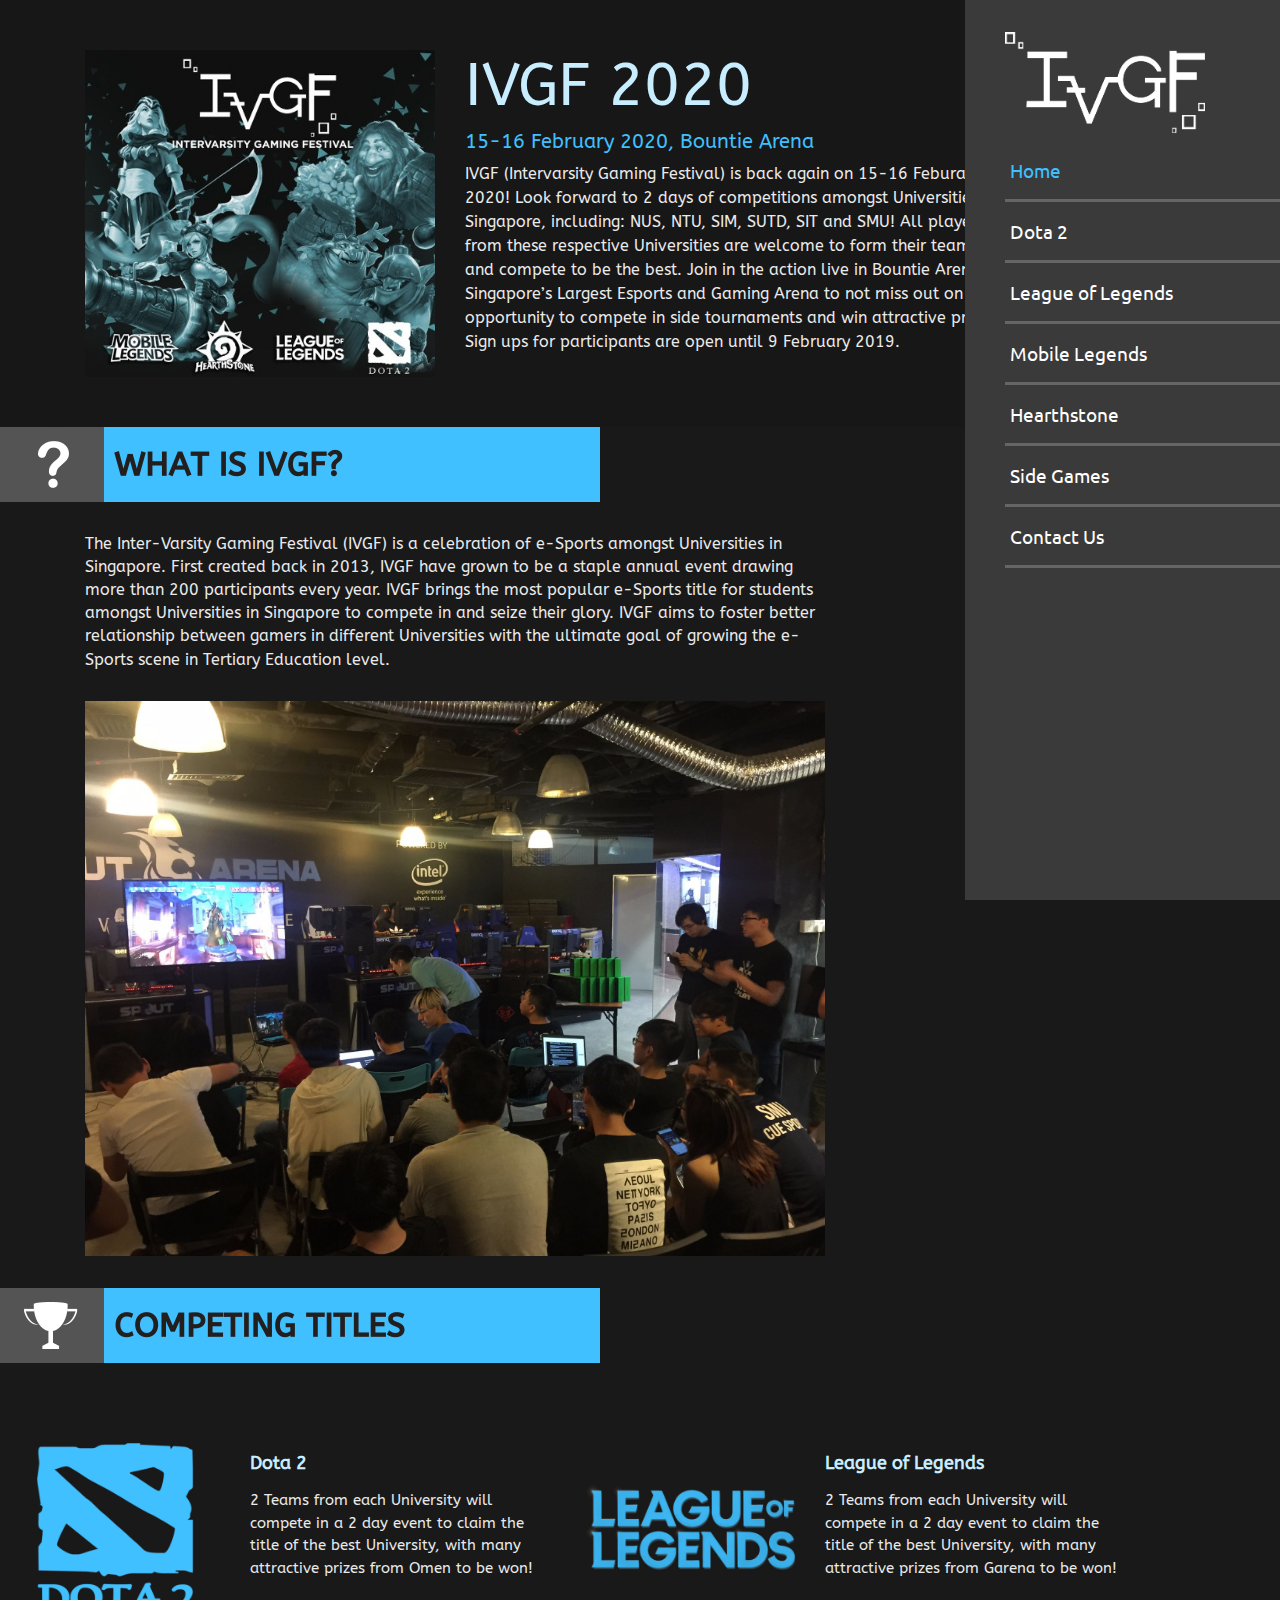
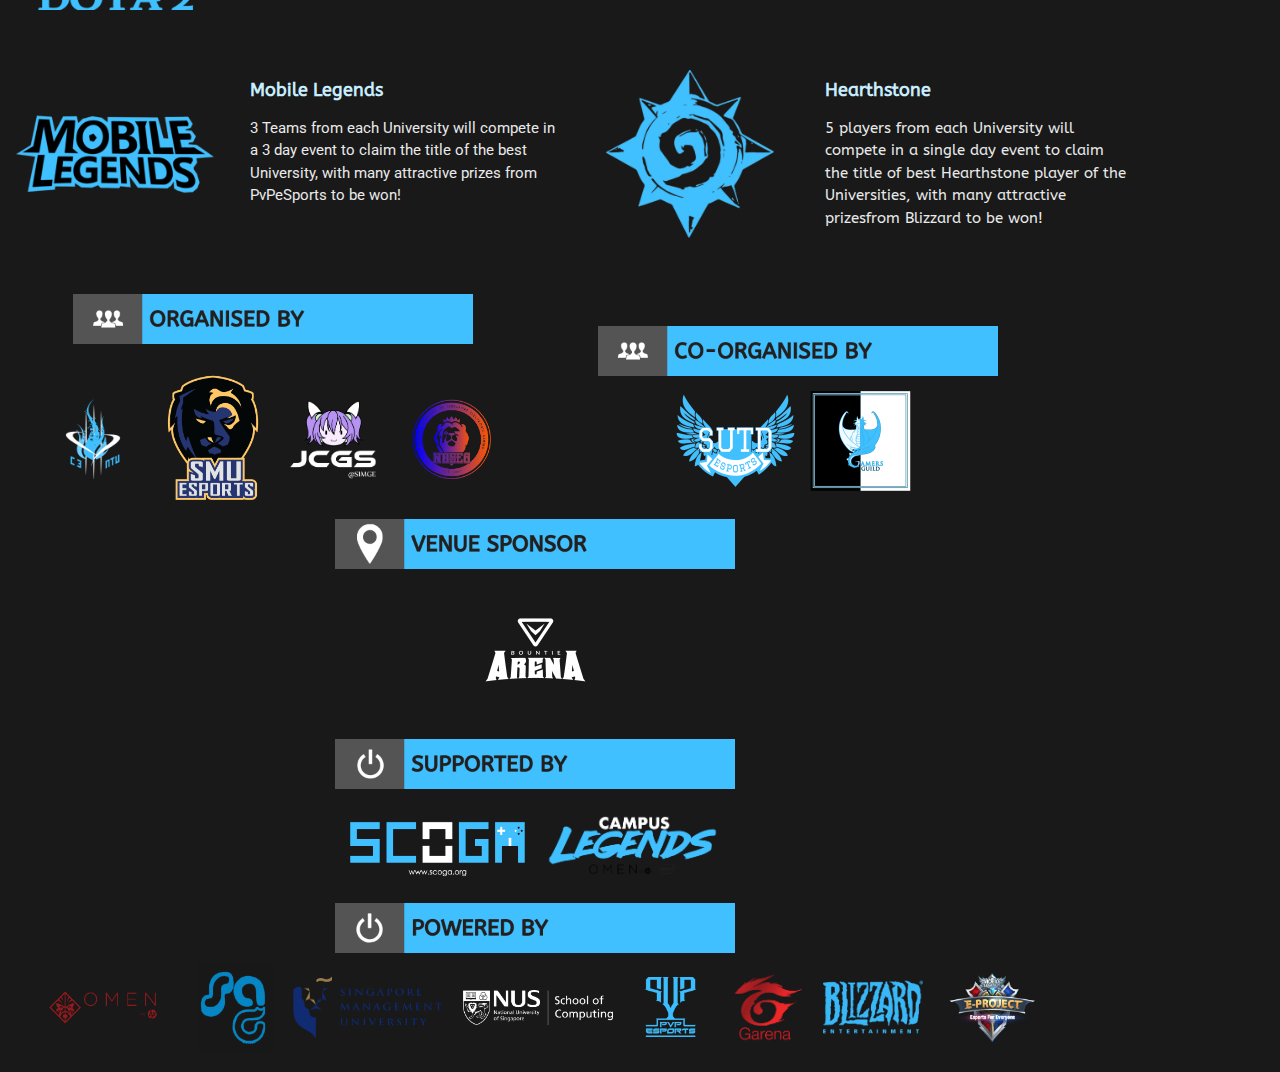
<file: index.html>
<!DOCTYPE html>
<html>

<head>
    <meta charset="utf-8">
    <meta name="viewport" content="width=device-width, initial-scale=1.0, shrink-to-fit=no">
    <title>IVGF 2020 - Home</title>
    <link rel="stylesheet" href="assets/bootstrap/css/bootstrap.min.css">
    <link rel="stylesheet" href="https://fonts.googleapis.com/css?family=ABeeZee">
    <link rel="stylesheet" href="https://fonts.googleapis.com/css?family=Lora">
    <link rel="stylesheet" href="https://fonts.googleapis.com/css?family=Open+Sans">
    <link rel="stylesheet" href="https://fonts.googleapis.com/css?family=Roboto:300,400,700">
    <link rel="stylesheet" href="https://fonts.googleapis.com/css?family=Roboto+Slab:300,400">
    <link rel="stylesheet" href="https://fonts.googleapis.com/css?family=Ubuntu">
    <link rel="stylesheet" href="assets/fonts/font-awesome.min.css">
    <link rel="stylesheet" href="assets/css/Article-Clean.css">
    <link rel="stylesheet" href="assets/css/Article-List.css">
    <link rel="stylesheet" href="assets/css/Brands.css">
    <link rel="stylesheet" href="assets/css/custom.css">
    <link rel="stylesheet" href="assets/css/Features-Blue.css">
    <link rel="stylesheet" href="assets/css/Features-Boxed.css">
    <link rel="stylesheet" href="assets/css/Features-dota.css">
    <link rel="stylesheet" href="assets/css/Features-hs.css">
    <link rel="stylesheet" href="assets/css/Features-ml.css">
    <link rel="stylesheet" href="assets/css/Footer-Dark.css">
    <link rel="stylesheet" href="assets/css/Header-Blue.css">
    <link rel="stylesheet" href="assets/css/Header-Dark.css">
    <link rel="stylesheet" href="assets/css/Highlight-Phone.css">
    <link rel="stylesheet" href="assets/css/Navbar-Fixed-Side.css">
    <link rel="stylesheet" href="assets/css/Navigation-Clean.css">
    <link rel="stylesheet" href="assets/css/Pop-Out-Vertical-Nav-w-Footer--Social-Links--1-1.css">
    <link rel="stylesheet" href="assets/css/Pop-Out-Vertical-Nav-w-Footer--Social-Links--1.css">
    <link rel="stylesheet" href="assets/css/Projects-Horizontal.css">
    <link rel="stylesheet" href="assets/css/serie-card-responsive.css">
    <link rel="stylesheet" href="assets/css/sticky-dark-top-nav-with-dropdown.css">
    <link rel="stylesheet" href="assets/css/styles.css">
    <link rel="stylesheet" href="assets/css/Team-Grid.css">
    <link rel="stylesheet" href="assets/css/Top--Right--Left-Navigation-by-Jigar-Mistry.css">
</head>

<body style="background-color: #191919;"><!-- 
            !!!IMPORTANT!!! REMOVE .active FROM #sidebar RIGHT NOW!!!
<!---toggleNav() adds .active to "sidebar", changing left:-500px; to left:0px; 
<!----Meta - DO NOT DELETE 
<!-----AUTHOR: Kris J. Baillargeon, KJRBWebDesign.com, kris@kjrbwebdesign.com, krisb1220@gmail.com
<!-----DATE: 10/2/17
<!-----INCLUDED FILES: Vertical Nav widget, Vertical-Nav.CSS, Vertical-Nav.js 
 -->



<div id="sidebar" class="active">
    <a id="nav-toggle" title="Toggle Navigation" onclick="toggleNav()"> <i class="toggle-bar fa fa-bars"></i></a> <!--Toggle Button-->
    <ul>
        <img class="img-fluid figure-img" src="assets/img/IVGF%20logo%20vector%20BW.png" width="200px"/>
        <li><a class="nav-link here" href="#">Home</a></li>
        <li><a class="nav-link" href="dota2.html">Dota 2</a></li>
        <li><a class="nav-link" href="league.html">League of Legends</a></li>
        <li><a class="nav-link" href="mlbb.html">Mobile Legends</a></li>
        <li><a class="nav-link" href="hs.html">Hearthstone</a></li>
        <li><a class="nav-link" href="side.html">Side Games</a></li>
        <li><a class="nav-link" href="contactus.html">Contact Us</a></li>
    </ul>
</div>






    <div style="padding-top: 50px; padding-bottom: 50px;background-color: #181717;">
        <div class="container">
            <div class="row">
                <div class="col-md-4"><img class="img-fluid" src="assets/img/ivgfloading.jpg"></div>
                <div class="col-md-4 col-xl-6" style="width: 600px;">
                    <h1 style="font-family: ABeeZee, sans-serif;color: #c8edff;font-size: 60px;">IVGF 2020</h1>
                    <h2 style="font-family: ABeeZee, sans-serif;color: #40c0ff;font-size: 20px;">15-16 February 2020, Bountie Arena</h2>
                    <p style="font-family: ABeeZee, sans-serif;color: rgb(234,234,234);">IVGF (Intervarsity Gaming Festival) is back again on 15-16 Feburary, 2020! Look forward to 2 days of competitions amongst Universities in Singapore, including: NUS, NTU, SIM, SUTD, SIT and SMU! All players from these respective Universities
                        are welcome to form their teams and compete to be the best. Join in the action live in Bountie Arena, Singapore’s Largest Esports and Gaming Arena to not miss out on the opportunity to compete in side tournaments and win attractive
                        prizes. Sign ups for participants are open until 9 February 2019.&nbsp;<br></p>
                </div>
            </div>
        </div>
    </div>
    <div class="text-left article-clean" style="background-color: #191919;">
        <div class="container" style="margin: 0px;padding: 0px;"><img class="img-fluid" src="assets/img/whatis.png" width="600px"></div>
        <div class="container">
            <div class="row" style="margin: 0px;">
                <div class="col-lg-10 col-xl-8 offset-lg-1 offset-xl-2" style="margin: 0px;padding: 0px;">
                    <div class="intro"></div>
                    <div class="text">
                        <p style="font-family: ABeeZee, sans-serif;color: rgb(234,234,234);">The Inter-Varsity Gaming Festival (IVGF) is a celebration of e-Sports amongst Universities in Singapore. First created back in 2013, IVGF have grown to be a staple annual event drawing more than 200 participants every year. IVGF
                            brings the most popular e-Sports title for students amongst Universities in Singapore to compete in and seize their glory. IVGF aims to foster better relationship between gamers in different Universities with the ultimate goal
                            of growing the e-Sports scene in Tertiary Education level.<br></p>
                        <figure><img class="img-fluid figure-img" src="assets/img/IMG_3975.JPG"></figure>
                        <p></p>
                    </div>
                </div>
            </div>
        </div>
    </div>
    <div class="projects-horizontal" style="background-color: #191919;">
        <div class="container" style="margin: 0px;padding: 0px;"><img class="img-fluid" src="assets/img/competing%20(1).png" width="600px"></div>
        <div class="container" style="margin: 0px;padding: 10px;background-color: #191919;">
            <div class="intro"></div>
            <div class="row projects">
                <div class="col-sm-6 item">
                    <div class="row">
                        <div class="col-md-12 col-lg-5"><a href="dota2.html"><img class="img-fluid" src="assets/img/Game%20-%20DOTA%202.png" width="400px"></a></div>
                        <div class="col">
                            <h3 class="name" style="font-family: ABeeZee, sans-serif;color: #c8edff;">Dota 2</h3>
                            <p class="description" style="font-family: ABeeZee, sans-serif;color: rgb(234,234,234);">2 Teams from each University will compete in a 2 day event to claim the title of the best University, with many attractive prizes from Omen to be won!<br></p>
                        </div>
                    </div>
                </div>
                <div class="col-sm-6 item">
                    <div class="row">
                        <div class="col-md-12 col-lg-5"><a href="league.html"><img class="img-fluid" src="assets/img/Game%20-%20League%20of%20Legends.png"></a></div>
                        <div class="col">
                            <h3 class="name" style="font-family: ABeeZee, sans-serif;color: #c8edff;">League of Legends</h3>
                            <p class="description" style="color: rgb(234,234,234);font-family: ABeeZee, sans-serif;">2 Teams from each University will compete in a 2 day event to claim the title of the best University, with many attractive prizes from Garena to be won!<br></p>
                        </div>
                    </div>
                </div>
                <div class="col-sm-6 item">
                    <div class="row">
                        <div class="col-md-12 col-lg-5"><a href="mlbb.html"><img class="img-fluid" src="assets/img/Game%20-%20Mobile%20Legends.png"></a></div>
                        <div class="col">
                            <h3 class="name" style="color: #c8edff;font-family: ABeeZee, sans-serif;">Mobile Legends</h3>
                            <p class="description" style="color: rgb(234,234,234);">3 Teams from each University will compete in a 3 day event to claim the title of the best University, with many attractive prizes from PvPeSports to be won!<br></p>
                        </div>
                    </div>
                </div>
                <div class="col-sm-6 item">
                    <div class="row">
                        <div class="col-md-12 col-lg-5"><a href="hs.html"><img class="img-fluid" src="assets/img/Game%20-%20Hearthstone.png"></a></div>
                        <div class="col">
                            <h3 class="name" style="font-family: ABeeZee, sans-serif;color: #c8edff;">Hearthstone</h3>
                            <p class="description" style="color: rgb(234,234,234);font-family: ABeeZee, sans-serif;">5 players from each University will compete in a single day event to claim the title of best Hearthstone player of the Universities, with many attractive prizesfrom Blizzard to be won!<br></p>
                        </div>
                    </div>
                </div>
            </div>
        </div>
    </div>
    <div style="background-color: #191919;">
        <div class="container-fluid" style="padding: 10px;margin: 0px;">
            <div class="row no-gutters d-xl-flex justify-content-xl-center align-items-xl-center" style="margin-right: 0px;">
                <div class="col-xl-5" style="margin-top: -4px;">
                    <div class="row">
                        <div class="col d-xl-flex justify-content-xl-center align-items-xl-center" style="padding: 0px;margin-bottom: 15px;"><img class="img-fluid" src="assets/img/organised1%20(1).png" width="400px" style="width: 400px;"></div>
                    </div>
                    <div class="row">
                        <div class="col d-xl-flex justify-content-xl-center align-items-xl-center" style="padding: 0px;"><img src="assets/img/schLogo%20NTU%20-%20C3.png" width="100px" style="margin: 10px;width: 100px;"><img src="assets/img/schLogo%20SMU%20-%20ESports.png" width="100px" style="margin: 10px;width: 100px;"><img src="assets/img/schLogo%20SIM%20-%20JCGS.png" style="margin: 10px;width: 100px;" width="100px">
                            <img
                                src="assets/img/schLogo%20NUS%20-%20NUSEG.png" width="100px" style="margin: 10px;width: 100px;"></div>
                    </div>
                </div>
                <div class="col-xl-5">
                    <div class="row">
                        <div class="col d-xl-flex justify-content-xl-center align-items-xl-center" style="padding: 0px;margin-bottom: 15px;"><img class="img-fluid" src="assets/img/coorganised%20(1).png" style="width: 400px;"></div>
                    </div>
                    <div class="row">
                        <div class="col d-xl-flex justify-content-xl-center align-items-xl-center" style="padding: 0px;"><img src="assets/img/schLogo%20SUTD%20-%20ESports.png" style="width: 125px;"><img src="assets/img/schLogo%20SIT%20-%20Gamers%20Guild.png" style="width: 125px;"></div>
                    </div>
                </div>
                <div class="col"></div>
            </div>
            <div class="row no-gutters d-xl-flex justify-content-xl-center align-items-xl-center" style="margin-right: 0px;">
                <div class="col-xl-10">
                    <div class="row">
                        <div class="col d-xl-flex justify-content-xl-center align-items-xl-center" style="padding: 0px;margin-bottom: 10px;"><img class="img-fluid" src="assets/img/venue%20sponsor.png" width="400px"></div>
                    </div>
                    <div class="row">
                        <div class="col d-xl-flex justify-content-xl-center align-items-xl-center" style="padding: 0px;margin-bottom: 15px;"><img src="assets/img/Sponsor%20-%20Bounty%20Arena.png" style="margin: 10px;width: 125px;"></div>
                    </div>
                </div>
                <div class="col"></div>
            </div>
            <div class="row no-gutters d-xl-flex justify-content-xl-center align-items-xl-center" style="margin-right: 0px;">
                <div class="col-xl-10">
                    <div class="row">
                        <div class="col d-xl-flex justify-content-xl-center align-items-xl-center" style="padding: 0px;margin-bottom: 15px;"><img class="img-fluid" src="assets/img/supported.png" width="400px"></div>
                    </div>
                    <div class="row">
                        <div class="col d-xl-flex justify-content-xl-center align-items-xl-center" style="padding: 0px;margin-bottom: 15px;"><img class="img-fluid" src="assets/img/scoga.png" style="margin: 10px;width: 175px;"><img class="img-fluid" src="assets/img/campuslegends.png" width="100px" style="margin: 10px;width: 175px;"></div>
                    </div>
                </div>
                <div class="col"></div>
            </div>
            <div class="row no-gutters d-xl-flex justify-content-xl-center align-items-xl-center" style="margin-right: 0px;">
                <div class="col-xl-10">
                    <div class="row">
                        <div class="col d-xl-flex justify-content-xl-center align-items-xl-center" style="padding: 0px;"><img class="img-fluid" src="assets/img/powered%20by.png" width="400px"></div>
                    </div>
                    <div class="row">
                        <div class="col d-xl-flex justify-content-xl-center align-items-xl-center" style="padding: 0px;"><img src="assets/img/Sponsor%20-%20OMEN%20by%20HP.png" style="margin: 10px;width: 150px;"><img src="assets/img/ssagsg.png" width="50px" style="margin: 10px;width: 75px;"><img src="assets/img/smu.png" width="50px" style="margin: 10px;width: 150px;"><img src="assets/img/Sponsor%20-%20NUS%20School%20of%20Computing.png"
                                width="50px" style="margin: 10px;width: 150px;"><img src="assets/img/Sponsor%20-%20PVP%20Esports%20by%20SingTel.png" width="50px" style="margin: 10px;width: 75px;"><img src="assets/img/Sponsor%20-%20Garena.png" width="50px" style="margin: 10px;width: 75px;"><img src="assets/img/Sponsor%20-%20Blizzard%20Entertainment.png"
                                width="50px" style="margin: 10px;width: 100px;"><img src="assets/img/E-project%20logo%20(1).png" width="50px" style="margin: 10px;width: 100px;"></div>
                    </div>
                </div>
                <div class="col"></div>
            </div>
        </div>
    </div>
    <script src="assets/js/jquery.min.js"></script>
    <script src="assets/bootstrap/js/bootstrap.min.js"></script>
    <script src="assets/js/Pop-Out-Vertical-Nav-w-Footer--Social-Links--1.js"></script>
</body>

</html>
</file>
<file: assets/css/Article-Clean.css>
.article-clean {
  color: #56585b;
  font-family: 'Lora', serif;
  font-size: 14px;
}

.article-clean .intro {
  font-size: 16px;
  margin: 0 auto 30px;
}

.article-clean .intro h1 {
  font-size: 32px;
  margin-bottom: 15px;
  padding-top: 20px;
  line-height: 1.5;
  color: inherit;
  margin-top: 20px;
}

.article-clean .intro p {
  color: #929292;
  font-size: 12px;
}

.article-clean .intro p .by {
  font-style: italic;
}

.article-clean .intro p .date {
  text-transform: uppercase;
  padding: 4px 0 4px 10px;
  margin-left: 10px;
  border-left: 1px solid #ddd;
}

.article-clean .intro p a {
  color: #333;
  text-transform: uppercase;
  padding-left: 3px;
}

.article-clean .intro img {
  margin-top: 20px;
}

.article-clean .text p {
  margin-bottom: 20px;
  line-height: 1.45;
}

@media (min-width:768px) {
  .article-clean .text p {
    font-size: 16px;
  }
}

.article-clean .text h2 {
  margin-top: 28px;
  margin-bottom: 20px;
  line-height: 1.45;
  font-size: 16px;
  font-weight: bold;
  color: #333;
}

@media (min-width:768px) {
  .article-clean .text h2 {
    font-size: 20px;
  }
}

.article-clean .text figure {
  text-align: center;
  margin-top: 30px;
  margin-bottom: 20px;
}

.article-clean .text figure img {
  margin-bottom: 12px;
  max-width: 100%;
}
</file>
<file: assets/css/Article-List.css>
.article-list {
  color: #313437;
  background-color: #fff;
}

.article-list p {
  color: #7d8285;
}

.article-list h2 {
  font-weight: bold;
  margin-bottom: 40px;
  padding-top: 40px;
  color: inherit;
}

@media (max-width:767px) {
  .article-list h2 {
    margin-bottom: 25px;
    padding-top: 25px;
    font-size: 24px;
  }
}

.article-list .intro {
  font-size: 16px;
  max-width: 500px;
  margin: 0 auto;
}

.article-list .intro p {
  margin-bottom: 0;
}

.article-list .articles {
  padding-bottom: 40px;
}

.article-list .item {
  padding-top: 50px;
  min-height: 425px;
  text-align: center;
}

.article-list .item .name {
  font-weight: bold;
  font-size: 16px;
  margin-top: 20px;
  color: inherit;
}

.article-list .item .description {
  font-size: 14px;
  margin-top: 15px;
  margin-bottom: 0;
}

.article-list .item .action {
  font-size: 24px;
  width: 24px;
  margin: 22px auto 0;
  line-height: 1;
  display: block;
  color: #4f86c3;
  opacity: 0.85;
  transition: opacity 0.2s;
  text-decoration: none;
}

.article-list .item .action:hover {
  opacity: 1;
}
</file>
<file: assets/css/Brands.css>
.brands {
  color: #313437;
  background-color: #fff;
}

.brands a {
  display: block;
  text-align: center;
  padding: 40px 0;
}

@media (max-width:767px) {
  .brands a {
    padding: 30px 0;
  }
}

.brands a img {
  display: inline-block;
  margin: 10px 20px;
  vertical-align: middle;
}
</file>
<file: assets/css/custom.css>
html {
  scroll-behavior: smooth;
  overflow-x: hidden;
}

.nav-item:hover {
  background-color: hsl(204, 100%, 50%, 0.4);
}

.nav-item {
  padding-top: 1%;
  padding-bottom: 1%;
}

.navbar {
  padding-top: 0 !important;
  padding-bottom: 0 !important;
  margin: 0 !important;
  border: 0;
}

.features-hs, .features-ml, .features-dota {
  height: 100vh;
}

.nav-link {
  padding: 5px !important;
}
</file>
<file: assets/css/Features-Blue.css>
.features-blue {
  color: #fff;
  background: linear-gradient(135deg, #172a74, #21a9af);
  background-color: #184e8e;
  padding-bottom: 30px;
}

@media (max-width:767px) {
  .features-blue {
    padding-bottom: 10px;
  }
}

.features-blue p {
  color: rgba(255,255,255,0.6);
}

.features-blue h2 {
  font-weight: bold;
  margin-bottom: 40px;
  padding-top: 40px;
  color: inherit;
}

@media (max-width:767px) {
  .features-blue h2 {
    margin-bottom: 25px;
    padding-top: 25px;
    font-size: 24px;
  }
}

.features-blue .intro {
  font-size: 16px;
  max-width: 500px;
  margin: 0 auto 60px;
}

@media (max-width:767px) {
  .features-blue .intro {
    margin-bottom: 40px;
  }
}

.features-blue .item {
  min-height: 100px;
  padding-left: 80px;
  margin-bottom: 40px;
}

@media (max-width:767px) {
  .features-blue .item {
    min-height: 0;
  }
}

.features-blue .item .name {
  font-size: 20px;
  font-weight: bold;
  margin-top: 0;
  margin-bottom: 20px;
  color: inherit;
}

.features-blue .item .description {
  font-size: 15px;
  margin-bottom: 0;
}

.features-blue .item .icon {
  font-size: 40px;
  color: #ffcc1e;
  float: left;
  margin-left: -65px;
}
</file>
<file: assets/css/Features-Boxed.css>
.features-boxed {
  color: #313437;
  background-color: #eef4f7;
}

.features-boxed p {
  color: #7d8285;
}

.features-boxed h2 {
  font-weight: bold;
  margin-bottom: 40px;
  padding-top: 40px;
  color: inherit;
}

@media (max-width:767px) {
  .features-boxed h2 {
    margin-bottom: 25px;
    padding-top: 25px;
    font-size: 24px;
  }
}

.features-boxed .intro {
  font-size: 16px;
  max-width: 500px;
  margin: 0 auto;
}

.features-boxed .intro p {
  margin-bottom: 0;
}

.features-boxed .features {
  padding: 50px 0;
}

.features-boxed .item {
  text-align: center;
}

.features-boxed .item .box {
  text-align: center;
  padding: 30px;
  background-color: #fff;
  margin-bottom: 30px;
}

.features-boxed .item .icon {
  font-size: 60px;
  color: #1485ee;
  margin-top: 20px;
  margin-bottom: 35px;
}

.features-boxed .item .name {
  font-weight: bold;
  font-size: 18px;
  margin-bottom: 8px;
  margin-top: 0;
  color: inherit;
}

.features-boxed .item .description {
  font-size: 15px;
  margin-top: 15px;
  margin-bottom: 20px;
}
</file>
<file: assets/css/Features-dota.css>
.features-dota {
  color: #fff;
  background: linear-gradient(135deg, #1D4350, #A43931);
  background-color: #184e8e;
  padding-bottom: 30px;
}

@media (max-width:767px) {
  .features-dota {
    padding-bottom: 10px;
  }
}

.features-dota p {
  color: rgba(255,255,255,0.6);
}

.features-dota h2 {
  font-weight: bold;
  margin-bottom: 40px;
  padding-top: 40px;
  color: inherit;
}

@media (max-width:767px) {
  .features-dota h2 {
    margin-bottom: 25px;
    padding-top: 25px;
    font-size: 24px;
  }
}

.features-dota .intro {
  font-size: 16px;
  max-width: 500px;
  margin: 0 auto 60px;
}

@media (max-width:767px) {
  .features-dota .intro {
    margin-bottom: 40px;
  }
}

.features-dota .item {
  min-height: 100px;
  padding-left: 80px;
  margin-bottom: 40px;
}

@media (max-width:767px) {
  .features-dota .item {
    min-height: 0;
  }
}

@media (max-width:767px) {
  .features-dota .item .name {
    font-size: 20px;
    font-weight: bold;
    margin-top: 0;
    margin-bottom: 20px;
    color: inherit;
  }
}

@media (max-width:767px) {
  .features-dota .item .description {
    font-size: 15px;
    margin-bottom: 0;
  }
}

@media (max-width:767px) {
  .features-dota .item .icon {
    font-size: 40px;
    color: #ffcc1e;
    float: left;
    margin-left: -65px;
  }
}

@media (max-width:767px) {
  .features-dota img {
    width: 40%;
  }
}

@media (min-width:768px) {
  .features-dota .item .name {
    font-size: 32px;
    font-weight: bold;
    margin-top: 0;
    margin-bottom: 32px;
    color: inherit;
  }
}

@media (min-width:768px) {
  .features-dota .item .description {
    font-size: 20px;
    margin-bottom: 0;
  }
}

@media (min-width:768px) {
  .features-dota .item .icon {
    font-size: 50px;
    color: #ffcc1e;
    float: left;
    margin-left: -80px;
  }
}

@media (min-width:768px) {
  .features-dota img {
    height: 200px;
  }
}
</file>
<file: assets/css/Features-hs.css>
.features-hs {
  color: #fff;
  background: linear-gradient(135deg, #2C3E50, #4CA1AF);
  background-color: #184e8e;
  padding-bottom: 30px;
}

@media (max-width:767px) {
  .features-hs {
    padding-bottom: 10px;
  }
}

.features-hs p {
  color: rgba(255,255,255,0.6);
}

.features-hs h2 {
  font-weight: bold;
  margin-bottom: 40px;
  padding-top: 40px;
  color: inherit;
}

@media (max-width:767px) {
  .features-hs h2 {
    margin-bottom: 25px;
    padding-top: 25px;
    font-size: 24px;
  }
}

.features-hs .intro {
  font-size: 16px;
  max-width: 500px;
  margin: 0 auto 60px;
}

@media (max-width:767px) {
  .features-hs .intro {
    margin-bottom: 40px;
  }
}

.features-hs .item {
  min-height: 100px;
  padding-left: 80px;
  margin-bottom: 40px;
}

@media (max-width:767px) {
  .features-hs .item {
    min-height: 0;
  }
}

@media (max-width:767px) {
  .features-hs .item .name {
    font-size: 20px;
    font-weight: bold;
    margin-top: 0;
    margin-bottom: 10px;
    color: inherit;
  }
}

@media (max-width:767px) {
  .features-hs .item .description {
    font-size: 15px;
    margin-bottom: 0;
  }
}

@media (max-width:767px) {
  .features-hs .item .icon {
    font-size: 40px;
    color: #ffcc1e;
    float: left;
    margin-left: -65px;
  }
}

@media (max-width:767px) {
  .features-hs img {
    width: 70%;
  }
}

@media (min-width:768px) {
  .features-hs .item .name {
    font-size: 32px;
    font-weight: bold;
    margin-top: 0;
    margin-bottom: 32px;
    color: inherit;
  }
}

@media (min-width:768px) {
  .features-hs .item .description {
    font-size: 20px;
    margin-bottom: 0;
  }
}

@media (min-width:768px) {
  .features-hs .item .icon {
    font-size: 50px;
    color: #ffcc1e;
    float: left;
    margin-left: -80px;
  }
}

@media (min-width:768px) {
  .features-hs img {
    height: 200px;
  }
}
</file>
<file: assets/css/Features-ml.css>
.features-ml {
  color: #fff;
  background: linear-gradient(135deg, #0B486B, #F56217);
  background-color: #184e8e;
  padding-bottom: 30px;
}

@media (max-width:767px) {
  .features-ml {
    padding-bottom: 10px;
  }
}

.features-ml p {
  color: rgba(255,255,255,0.6);
}

.features-ml h2 {
  font-weight: bold;
  margin-bottom: 40px;
  padding-top: 40px;
  color: inherit;
}

@media (max-width:767px) {
  .features-ml h2 {
    margin-bottom: 25px;
    padding-top: 25px;
    font-size: 24px;
  }
}

.features-ml .intro {
  font-size: 16px;
  max-width: 500px;
  margin: 0 auto 60px;
}

@media (max-width:767px) {
  .features-ml .intro {
    margin-bottom: 40px;
  }
}

.features-ml .item {
  min-height: 100px;
  padding-left: 80px;
  margin-bottom: 40px;
}

@media (max-width:767px) {
  .features-ml .item {
    min-height: 0;
  }
}

@media (max-width:767px) {
  .features-ml .item .name {
    font-size: 20px;
    font-weight: bold;
    margin-top: 0;
    margin-bottom: 20px;
    color: inherit;
  }
}

@media (max-width:767px) {
  .features-ml .item .description {
    font-size: 15px;
    margin-bottom: 0;
  }
}

@media (max-width:767px) {
  .features-ml .item .icon {
    font-size: 40px;
    color: #ffcc1e;
    float: left;
    margin-left: -65px;
  }
}

@media (max-width:767px) {
  .features-ml img {
    width: 70%;
  }
}

@media (min-width:768px) {
  .features-ml .item .name {
    font-size: 32px;
    font-weight: bold;
    margin-top: 0;
    margin-bottom: 32px;
    color: inherit;
  }
}

@media (min-width:768px) {
  .features-ml .item .description {
    font-size: 20px;
    margin-bottom: 0;
  }
}

@media (min-width:768px) {
  .features-ml .item .icon {
    font-size: 50px;
    color: #ffcc1e;
    float: left;
    margin-left: -80px;
  }
}

@media (min-width:768px) {
  .features-ml img {
    height: 200px;
  }
}
</file>
<file: assets/css/Footer-Dark.css>
.footer-dark {
  padding: 50px 0;
  color: #f0f9ff;
  background-color: #282d32;
}

.footer-dark h3 {
  margin-top: 0;
  margin-bottom: 12px;
  font-weight: bold;
  font-size: 16px;
}

.footer-dark ul {
  padding: 0;
  list-style: none;
  line-height: 1.6;
  font-size: 14px;
  margin-bottom: 0;
}

.footer-dark ul a {
  color: inherit;
  text-decoration: none;
  opacity: 0.6;
}

.footer-dark ul a:hover {
  opacity: 0.8;
}

@media (max-width:767px) {
  .footer-dark .item:not(.social) {
    text-align: center;
    padding-bottom: 20px;
  }
}

.footer-dark .item.text {
  margin-bottom: 36px;
}

@media (max-width:767px) {
  .footer-dark .item.text {
    margin-bottom: 0;
  }
}

.footer-dark .item.text p {
  opacity: 0.6;
  margin-bottom: 0;
}

.footer-dark .item.social {
  text-align: center;
}

@media (max-width:991px) {
  .footer-dark .item.social {
    text-align: center;
    margin-top: 20px;
  }
}

.footer-dark .item.social > a {
  font-size: 20px;
  width: 36px;
  height: 36px;
  line-height: 36px;
  display: inline-block;
  text-align: center;
  border-radius: 50%;
  box-shadow: 0 0 0 1px rgba(255,255,255,0.4);
  margin: 0 8px;
  color: #fff;
  opacity: 0.75;
}

.footer-dark .item.social > a:hover {
  opacity: 0.9;
}

.footer-dark .copyright {
  text-align: center;
  padding-top: 24px;
  opacity: 0.3;
  font-size: 13px;
  margin-bottom: 0;
}
</file>
<file: assets/css/Header-Blue.css>
.header-blue {
  background: linear-gradient(135deg, #172a74, #21a9af);
  background-color: #184e8e;
  padding-bottom: 80px;
  font-family: 'Source Sans Pro', sans-serif;
}

@media (min-width:768px) {
  .header-blue {
    padding-bottom: 120px;
  }
}

.header-blue .navbar {
  background: transparent;
  padding-top: .75rem;
  padding-bottom: .75rem;
  color: #fff;
  border-radius: 0;
  box-shadow: none;
  border: none;
}

@media (min-width:768px) {
  .header-blue .navbar {
    padding-top: 1rem;
    padding-bottom: 1rem;
  }
}

.header-blue .navbar .navbar-brand {
  font-weight: bold;
  color: inherit;
}

.header-blue .navbar .navbar-brand:hover {
  color: #f0f0f0;
}

.header-blue .navbar .navbar-collapse {
  border-top: 1px solid rgba(255,255,255,0.3);
  margin-top: .5rem;
}

@media (min-width:768px) {
  .header-blue .navbar .navbar-collapse {
    border-color: transparent;
    margin: 0;
  }
}

.header-blue .navbar .navbar-collapse span .login {
  color: #d9d9d9;
  margin-right: .5rem;
  text-decoration: none;
}

.header-blue .navbar .navbar-collapse span .login:hover {
  color: #fff;
}

.header-blue .navbar .navbar-toggler {
  border-color: rgba(255,255,255,0.3);
}

.header-blue .navbar .navbar-toggler:hover, .header-blue .navbar-toggler:focus {
  background: none;
}

@media (min-width: 768px) {
  .header-blue .navbar-nav .nav-link {
    padding-left: .7rem;
    padding-right: .7rem;
  }
}

@media (min-width: 992px) {
  .header-blue .navbar-nav .nav-link {
    padding-left: 1.2rem;
    padding-right: 1.2rem;
  }
}

.header-blue .navbar.navbar-light .navbar-nav .nav-link {
  color: #d9d9d9;
}

.header-blue .navbar.navbar-light .navbar-nav .nav-link:focus, .header-blue .navbar.navbar-light .navbar-nav .nav-link:hover {
  color: #fcfeff !important;
  background-color: transparent;
}

.header-blue .navbar .navbar-nav > li > .dropdown-menu {
  margin-top: -5px;
  box-shadow: 0 4px 8px rgba(0,0,0,.1);
  background-color: #fff;
  border-radius: 2px;
}

.header-blue .navbar .dropdown-menu .dropdown-item:focus, .header-blue .navbar .dropdown-menu .dropdown-item {
  line-height: 2;
  color: #37434d;
}

.header-blue .navbar .dropdown-menu .dropdown-item:focus, .header-blue .navbar .dropdown-menu .dropdown-item:hover {
  background: #ebeff1;
}

.header-blue .action-button, .header-blue .action-button:not(.disabled):active {
  border: 1px solid rgba(255,255,255,0.7);
  border-radius: 40px;
  color: #ebeff1;
  box-shadow: none;
  text-shadow: none;
  padding: .3rem .8rem;
  background: transparent;
  transition: background-color 0.25s;
  outline: none;
}

.header-blue .action-button:hover {
  color: #fff;
}

.header-blue .navbar .form-inline label {
  color: #d9d9d9;
}

.header-blue .navbar .form-inline .search-field {
  display: inline-block;
  width: 80%;
  background: none;
  border: none;
  border-bottom: 1px solid transparent;
  border-radius: 0;
  color: #ccc;
  box-shadow: none;
  color: inherit;
  transition: border-bottom-color 0.3s;
}

.header-blue .navbar .form-inline .search-field:focus {
  border-bottom: 1px solid #ccc;
}

.header-blue .hero {
  margin-top: 20px;
  text-align: center;
}

@media (min-width:768px) {
  .header-blue .hero {
    margin-top: 60px;
    text-align: left;
  }
}

.header-blue .hero h1 {
  color: #fff;
  font-size: 40px;
  margin-top: 0;
  margin-bottom: 15px;
  font-weight: 300;
  line-height: 1.4;
}

@media (min-width:992px) {
  .header-blue .hero h1 {
    margin-top: 190px;
    margin-bottom: 24px;
    line-height: 1.2;
  }
}

.header-blue .hero p {
  color: rgba(255,255,255,0.8);
  font-size: 20px;
  margin-bottom: 30px;
  font-weight: 300;
}

.header-blue .phone-holder {
  text-align: right;
}

.header-blue div.iphone-mockup {
  position: relative;
  max-width: 300px;
  margin: 20px;
  display: inline-block;
}

.header-blue .iphone-mockup img.device {
  width: 100%;
  height: auto;
}

.header-blue .iphone-mockup .screen {
  position: absolute;
  width: 88%;
  height: 77%;
  top: 12%;
  border-radius: 2px;
  left: 6%;
  border: 1px solid #444;
  background-color: #aaa;
  overflow: hidden;
  background: url(../../assets/img/screen-content-iphone-6.jpg);
  background-size: cover;
  background-position: center;
}

.header-blue .iphone-mockup .screen:before {
  content: '';
  background-color: #fff;
  position: absolute;
  width: 70%;
  height: 140%;
  top: -12%;
  right: -60%;
  transform: rotate(-19deg);
  opacity: 0.2;
}
</file>
<file: assets/css/Header-Dark.css>
.header-dark {
  background: url(../../assets/img/mountain_bg.jpg) #444;
  background-size: cover;
  padding-bottom: 80px;
}

@media (min-width:768px) {
  .header-dark {
    padding-bottom: 120px;
  }
}

.header-dark .navbar {
  background: transparent;
  color: #fff;
  border-radius: 0;
  box-shadow: none;
  border: none;
}

@media (min-width:768px) {
  .header-dark .navbar {
    padding-top: .75rem;
    padding-bottom: .75rem;
  }
}

.header-dark .navbar .navbar-brand {
  font-weight: bold;
  color: inherit;
}

.header-dark .navbar .navbar-brand:hover {
  color: #f0f0f0;
}

.header-dark .navbar .navbar-collapse span {
  margin-top: 5px;
}

.header-dark .navbar .navbar-collapse span .login {
  color: #d9d9d9;
  margin-right: .5rem;
  text-decoration: none;
}

.header-dark .navbar .navbar-collapse span .login:hover {
  color: #fff;
}

.header-dark .navbar .navbar-toggler {
  border-color: #747474;
}

.header-dark .navbar .navbar-toggler:hover, .header-dark .navbar-toggler:focus {
  background: none;
}

.header-dark .navbar .navbar-toggler {
  color: #eee;
}

.header-dark .navbar .navbar-collapse, .header-dark .navbar .form-inline {
  border-color: #636363;
}

@media (min-width: 992px) {
  .header-dark .navbar.navbar .navbar-nav .nav-link {
    padding-left: 1.2rem;
    padding-right: 1.2rem;
  }
}

.header-dark .navbar.navbar-dark .navbar-nav .nav-link {
  color: #d9d9d9;
}

.header-dark .navbar.navbar-dark .navbar-nav .nav-link:focus, .header-dark .navbar.navbar-dark .navbar-nav .nav-link:hover {
  color: #fcfeff !important;
  background-color: transparent;
}

.header-dark .navbar .navbar-nav > li > .dropdown-menu {
  margin-top: -5px;
  box-shadow: 0 4px 8px rgba(0,0,0,.1);
  background-color: #fff;
  border-radius: 2px;
}

.header-dark .navbar .dropdown-menu .dropdown-item:focus, .header-dark .navbar .dropdown-menu .dropdown-item {
  line-height: 2;
  font-size: 14px;
  color: #37434d;
}

.header-dark .navbar .dropdown-menu .dropdown-item:focus, .header-dark .navbar .dropdown-menu .drodown-item:hover {
  background: #ebeff1;
}

.header-dark .navbar .action-button, .header-dark .navbar .action-button:active {
  background: #208f8f;
  border-radius: 20px;
  font-size: inherit;
  color: #fff;
  box-shadow: none;
  border: none;
  text-shadow: none;
  padding: .5rem .8rem;
  transition: background-color 0.25s;
}

.header-dark .navbar .action-button:hover {
  background: #269d9d;
}

.header-dark .navbar .form-inline label {
  color: #ccc;
}

.header-dark .navbar .form-inline .search-field {
  display: inline-block;
  width: 80%;
  background: none;
  border: none;
  border-bottom: 1px solid transparent;
  border-radius: 0;
  color: #ccc;
  box-shadow: none;
  color: inherit;
  transition: border-bottom-color 0.3s;
}

.header-dark .navbar .form-inline .search-field:focus {
  border-bottom: 1px solid #ccc;
}

.header-dark .hero {
  margin-top: 60px;
}

@media (min-width:768px) {
  .header-dark .hero {
    margin-top: 20px;
  }
}

.header-dark .hero h1 {
  color: #fff;
  font-family: 'Bitter', serif;
  font-size: 40px;
  margin-top: 20px;
  margin-bottom: 80px;
}

@media (min-width:768px) {
  .header-dark .hero h1 {
    margin-bottom: 50px;
    line-height: 1.5;
  }
}

.header-dark .hero .embed-responsive iframe {
  background-color: #666;
}
</file>
<file: assets/css/Highlight-Phone.css>
.highlight-phone {
  color: #313437;
  background-color: #eef4f7;
  padding: 50px 0 55px;
  overflow: hidden;
}

@media (max-width:767px) {
  .highlight-phone {
    text-align: center;
  }
}

.highlight-phone p {
  color: #7d8285;
}

.highlight-phone h2 {
  font-weight: bold;
  margin-bottom: 35px;
  line-height: 1.5;
  padding-top: 0;
  margin-top: 0;
  color: inherit;
}

.highlight-phone .intro {
  font-size: 18px;
  max-width: 500px;
  line-height: 1.5;
}

@media (max-width:767px) {
  .highlight-phone .intro {
    max-width: none;
  }
}

.highlight-phone .intro p {
  margin-bottom: 35px;
}

.highlight-phone .intro .btn {
  padding: 16px 32px;
  border: none;
  background: none;
  box-shadow: none;
  text-shadow: none;
  opacity: 0.9;
  text-transform: uppercase;
  font-weight: bold;
  font-size: 13px;
  letter-spacing: 0.4px;
  line-height: 1;
}

.highlight-phone .intro .btn:hover {
  opacity: 1;
}

.highlight-phone .intro .btn:active {
  transform: translateY(1px);
}

.highlight-phone .intro .btn-primary {
  background-color: #055ada;
  color: #fff;
}

.highlight-phone .iphone-mockup {
  position: relative;
  max-width: 260px;
  margin-top: -30px;
  margin-bottom: -230px;
  transform: rotate(-15deg);
}

.highlight-phone .iphone-mockup img.device {
  width: 100%;
  height: auto;
}

.highlight-phone .iphone-mockup .screen {
  position: absolute;
  width: 88%;
  height: 77%;
  top: 12%;
  border-radius: 2px;
  left: 6%;
  border: 1px solid #444;
  background-color: #aaa;
  overflow: hidden;
  background: url(../../assets/img/screen-content-iphone-6.jpg);
  background-size: cover;
  background-position: center;
}

.highlight-phone .iphone-mockup .screen:before {
  content: '';
  background-color: #fff;
  position: absolute;
  width: 70%;
  height: 140%;
  top: -12%;
  right: -60%;
  transform: rotate(-19deg);
  opacity: 0.2;
}
</file>
<file: assets/css/Navbar-Fixed-Side.css>
@media (max-width: 768px) {
  .navbar-fixed-side {
    margin-left: -15px;
    margin-right: -15px;
  }
}

@media (min-width: 768px) {
  .navbar-fixed-side {
    position: fixed;
    margin: 0 -15px;
    height: 100vh;
    width: inherit;
    overflow: auto;
    border-top-width: 0;
    border-bottom-width: 0;
    border-radius: 0;
  }
}

@media (min-width: 768px) {
  .navbar-fixed-side .container, .navbar-fixed-side .container-fluid {
    width: auto;
    padding-left: 0;
    padding-right: 0;
  }
}

@media (min-width: 768px) {
  .navbar-fixed-side .navbar-header {
    float: none;
  }
}

@media (min-width: 768px) {
  .navbar-fixed-side .navbar-brand {
    height: auto;
  }
}

@media (min-width: 768px) {
  .navbar-fixed-side > .container .navbar-brand, .navbar-fixed-side > .container-fluid .navbar-brand {
    margin-left: 0;
  }
}

@media (min-width: 768px) {
  .navbar-fixed-side .navbar-collapse {
    width: 100%;
    border-top: 1px solid #e7e7e7;
  }
}

@media (min-width: 768px) {
  .navbar-fixed-side .navbar-nav {
    float: none;
    margin: 0 -15px;
  }
}

@media (min-width: 768px) {
  .navbar-fixed-side .navbar-nav > li {
    float: none;
  }
}

@media (min-width: 768px) {
  .navbar-fixed-side .navbar-nav > li > a {
    padding-top: 10px;
    padding-bottom: 10px;
    border-bottom: 1px solid #e7e7e7;
  }
}

@media (min-width: 768px) {
  .navbar-fixed-side .navbar-form {
    margin: 0;
    margin-left: -15px;
    margin-right: -15px;
    padding: 10px 15px;
    border-bottom: 1px solid #e7e7e7;
  }
}

@media (min-width: 768px) {
  .navbar-fixed-side .navbar-text {
    float: none;
    margin-left: 0;
    margin-right: 0;
  }
}

@media (min-width: 768px) {
  .navbar-fixed-side .navbar-left, .navbar-fixed-side .navbar-right {
    float: none !important;
  }
}

@media (min-width: 768px) {
  .navbar-fixed-side .navbar-nav .dropdown-menu {
    position: static;
    float: none;
    width: auto;
    margin-top: 0;
    background-color: transparent;
    border: 0;
    box-shadow: none;
    border-bottom: 1px solid #e7e7e7;
  }
}

@media (min-width: 768px) {
  .navbar-fixed-side .navbar-nav .dropdown-menu > li > a, .navbar-fixed-side .navbar-nav .dropdown-menu .dropdown-header {
    padding: 5px 15px 5px 25px;
  }
}

@media (min-width: 768px) {
  .navbar-fixed-side .navbar-nav .dropdown-menu > li > a {
    line-height: 20px;
    color: #777;
  }
}

@media (min-width: 768px) {
  .navbar-fixed-side .navbar-nav .dropdown-menu > li > a:hover, .navbar-fixed-side .navbar-nav .dropdown-menu > li > a:focus {
    background-image: none;
  }
}

@media (min-width: 768px) {
  .navbar-fixed-side .navbar-nav .dropdown-menu > .active > a {
    background-color: #e7e7e7;
    color: #555;
  }
}

@media (min-width: 768px) {
  .navbar-fixed-side .navbar-nav > li > a:hover, .navbar-fixed-side .navbar-nav > li > a:focus, .navbar-fixed-side .navbar-nav .dropdown-menu > li > a:hover, .navbar-fixed-side .navbar-nav .dropdown-menu > li > a:focus {
    background-color: #f0f0f0;
    color: #333;
  }
}

@media (min-width: 768px) {
  .navbar-fixed-side .dropdown > .dropdown-toggle, .navbar-fixed-side .dropdown-menu > .dropdown-header {
    background-color: transparent !important;
    color: #9d9d9d !important;
    cursor: default;
    font-size: 0.8em;
    text-transform: uppercase;
    border-bottom: none;
    padding-bottom: 0;
  }
}

@media (min-width: 768px) {
  .navbar-fixed-side .dropdown-toggle .caret {
    display: none;
  }
}

@media (min-width: 768px) {
  .navbar-fixed-side .dropdown-menu {
    display: block;
  }
}

@media (min-width: 768px) {
  .navbar-fixed-side.navbar-inverse .navbar-collapse, .navbar-fixed-side.navbar-inverse .navbar-nav > li > a, .navbar-fixed-side.navbar-inverse .navbar-form, .navbar-fixed-side.navbar-inverse .navbar-nav .dropdown-menu {
    border-color: #363636;
  }
}

@media (min-width: 768px) {
  .navbar-fixed-side.navbar-inverse .divider {
    background-color: #363636;
  }
}

@media (min-width: 768px) {
  .navbar-fixed-side.navbar-inverse .navbar-nav .dropdown-menu > li > a {
    color: #9d9d9d;
  }
}

@media (min-width: 768px) {
  .navbar-fixed-side.navbar-inverse .navbar-nav .dropdown-menu > .active > a {
    background-color: #090909;
    color: #fff;
  }
}

@media (min-width: 768px) {
  .navbar-fixed-side.navbar-inverse .navbar-nav > li:not(.active) > a:hover, .navbar-fixed-side.navbar-inverse .navbar-nav > li:not(.active) > a:focus, .navbar-fixed-side.navbar-inverse .navbar-nav .dropdown-menu > li:not(.active) > a:hover, .navbar-fixed-side.navbar-inverse .navbar-nav .dropdown-menu > li:not(.active) > a:focus {
    background-color: #2f2f2f;
    color: #fff;
  }
}

@media (min-width: 768px) {
  .navbar-fixed-side.navbar-inverse .dropdown > .dropdown-toggle {
    color: #777777 !important;
  }
}
</file>
<file: assets/css/Navigation-Clean.css>
.navigation-clean {
  background: #fff;
  padding-top: .75rem;
  padding-bottom: .75rem;
  color: #333;
  border-radius: 0;
  box-shadow: none;
  border: none;
  margin-bottom: 0;
}

@media (min-width:768px) {
  .navigation-clean {
    padding-top: 1rem;
    padding-bottom: 1rem;
  }
}

.navigation-clean .navbar-brand {
  font-weight: bold;
  color: inherit;
}

.navigation-clean .navbar-brand:hover {
  color: #222;
}

.navigation-clean.navbar-dark .navbar-brand:hover {
  color: #f0f0f0;
}

.navigation-clean .navbar-brand img {
  height: 100%;
  display: inline-block;
  margin-right: 10px;
  width: auto;
}

.navigation-clean .navbar-toggler {
  border-color: #ddd;
}

.navigation-clean .navbar-toggler:hover, .navigation-clean .navbar-toggler:focus {
  background: none;
}

.navigation-clean.navbar-dark .navbar-toggler {
  border-color: #555;
}

.navigation-clean .navbar-toggler {
  color: #888;
}

.navigation-clean.navbar-dark .navbar-toggler {
  color: #eee;
}

.navigation-clean .navbar-collapse, .navigation-clean .form-inline {
  border-top-color: #ddd;
}

.navigation-clean.navbar-dark .navbar-collapse, .navigation-clean.navbar-dark .form-inline {
  border-top-color: #333;
}

.navigation-clean .navbar-nav > .active > a, .navigation-clean .navbar-nav > .show > a {
  background: none;
  box-shadow: none;
}

.navigation-clean.navbar-light .navbar-nav .nav-link.active, .navigation-clean.navbar-light .navbar-nav .nav-link.active:focus, .navigation-clean.navbar-light .navbar-nav .nav-link.active:hover {
  color: #8f8f8f;
  box-shadow: none;
  background: none;
  pointer-events: none;
}

.navigation-clean.navbar .navbar-nav .nav-link {
  padding-left: 18px;
  padding-right: 18px;
}

.navigation-clean.navbar-light .navbar-nav .nav-link {
  color: #465765;
}

.navigation-clean.navbar-light .navbar-nav .nav-link:focus, .navigation-clean.navbar-light .navbar-nav .nav-link:hover {
  color: #37434d !important;
  background-color: transparent;
}

.navigation-clean .navbar-nav > li > .dropdown-menu {
  margin-top: -5px;
  box-shadow: none;
  background-color: #fff;
  border-radius: 2px;
}

@media (min-width:768px) {
  .navigation-clean .navbar-nav .show .dropdown-menu {
    box-shadow: 0 4px 8px rgba(0,0,0,.1);
  }
}

@media (max-width:767px) {
  .navigation-clean .navbar-nav .show .dropdown-menu .dropdown-item {
    color: #37434d;
    padding-top: .8rem;
    padding-bottom: .8rem;
    line-height: 1;
  }
}

.navigation-clean .dropdown-menu .dropdown-item:focus, .navigation-clean .dropdown-menu .dropdown-item {
  line-height: 2;
  color: #37434d;
}

.navigation-clean .dropdown-menu .dropdown-item:focus, .navigation-clean .dropdown-menu .dropdown-item:hover {
  background: #eee;
  color: inherit;
}

.navigation-clean.navbar-dark {
  background-color: #1f2021;
  color: #fff;
}

.navigation-clean.navbar-dark .navbar-nav a.active, .navigation-clean.navbar-dark .navbar-nav a.active:focus, .navigation-clean.navbar-dark .navbar-nav a.active:hover {
  color: #8f8f8f;
  box-shadow: none;
  background: none;
  pointer-events: none;
}

.navigation-clean.navbar-dark .navbar-nav .nav-link {
  color: #dfe8ee;
}

.navigation-clean.navbar-dark .navbar-nav .nav-link:focus, .navigation-clean.navbar-dark .navbar-nav .nav-link:hover {
  color: #fff;
  background-color: transparent;
}

.navigation-clean.navbar-dark .navbar-nav > li > .dropdown-menu {
  background-color: #1f2021;
}

.navigation-clean.navbar-dark .dropdown-menu .dropdown-item:focus, .navigation-clean.navbar-dark .dropdown-menu .dropdown-item {
  color: #f2f5f8;
}

.navigation-clean.navbar-dark .dropdown-menu .dropdown-item:focus, .navigation-clean.navbar-dark .dropdown-menu .dropdown-item:hover {
  background: #363739;
}

@media (max-width:767px) {
  .navigation-clean.navbar-dark .navbar-nav .show .dropdown-menu .dropdown-item {
    color: #fff;
  }
}
</file>
<file: assets/css/Pop-Out-Vertical-Nav-w-Footer--Social-Links--1-1.css>
#sidebar li {
  list-style-type: none;
  padding-top: 10px;
  color: rgba(255,255,255,0.22);
  border-bottom-style: solid;
  padding: 10px 10px 10px 0px;
}

#sidebar {
  position: fixed;
  right: -500px;
  width: 40vh;
  /*text-align: center;*/
  z-index: 10000;
  font-size: 14pt;
  font-family: 'Ubuntu';
  transition: all 400ms linear;
  -webkit-transition: all 400ms linear;
  -moz-transition: all 400ms linear;
  -o-transition: all 400ms linear;
  padding-top: 0px !important;
}

#sidebar.active {
  right: 0px;
  height: 100%;
}

#sidebar ul {
  padding-top: 20%;
}

a {
  text-decoration: none;
}

a:link {
}

a:hover {
  text-decoration: none;
}

a:active {
  text-decoration: none;
  color: white;
}

a:visited {
  text-decoration: none;
}

.here {
  color: #40c0ff !important;
}

.social-links {
  letter-spacing: 15px;
  padding-top: 15%;
  color: white;
}

.contact-info {
  padding-top: 20%;
  color: #c4d8e2 !important;
}

#page-down {
  font-size: 20pt;
  position: fixed;
  margin: 30px;
  height: 64px;
  width: 64px;
  text-align: center;
  border-style: solid;
  line-height: 64px;
  transition: all 400ms linear;
  -moz-transition: all 400ms linear;
  -webkit-transition: all 400ms linear;
  -o-transition: all 400ms linear;
  right: 10px;
  bottom: 0;
}

#nav-toggle {
  font-size: 20pt;
  position: fixed;
  margin: 30px;
  height: 64px;
  width: 64px;
  text-align: center;
  line-height: 60px;
  transition: all 400ms linear;
  -webkit-transition: all 400ms linear;
  -moz-transition: all 400ms linear;
  -o-transition: all 400ms linear;
  right: 10px;
  border-color: #084127;
  border-width: 1.5px;
  border-style: solid;
  color: #084127;
  z-index: 99999999;
}

#nav-toggle.active {
  right: 225px;
  transform: rotateZ(180deg);
  -moz-transform: rotateZ(180deg);
  -webkit-transform: rotateZ(180deg);
  -o-transform: scale(1.05) rotateZ(180deg);

}

#nav-toggle:hover {

}
</file>
<file: assets/css/Pop-Out-Vertical-Nav-w-Footer--Social-Links--1.css>
a {
  color: white;
}

#sidebar li {
  list-style-type: none;
  padding-top: 10px;
  color: rgba(255,255,255,0.22);
  border-bottom-style: solid;
  padding: 10px 10px 10px 0px;
}

#sidebar {
  background: #3a3a3a;
  padding-top: 2rem !important;

}

@media (min-width:768px) {
  #sidebar {
    position: fixed;
    right: -500px;    
    width: 35vh;
    /*text-align: center;*/
    z-index: 10000;
    font-size: 14pt;
    font-family: 'Ubuntu';
    transition: all 400ms linear;
    -webkit-transition: all 400ms linear;
    -moz-transition: all 400ms linear;
    -o-transition: all 400ms linear;
    
  }
  #sidebar.active {
    right: 0px;
    height: 100%;
  }
}

@media (max-width:767px){
  #sidebar {
    right: 0px;
    height: 100%;
  }
  #sidebar.active {
    position: fixed;
    right: -500px;
    width: 40vh;
    /*text-align: center;*/
    z-index: 10000;
    font-size: 14pt;
    font-family: 'Ubuntu';
    transition: all 400ms linear;
    -webkit-transition: all 400ms linear;
    -moz-transition: all 400ms linear;
    -o-transition: all 400ms linear;
    
  }
}



#sidebar ul {
  padding-top: 0%;
}

a {
  text-decoration: none;
}

a:hover {
  text-decoration: none;
}

a:active {
  text-decoration: none;
  color: white;
}

a:visited {
  text-decoration: none;
}

#sidebar a {
  color: white;
}

.here {
  color: #40c0ff !important;
}

.social-links {
  letter-spacing: 15px;
  padding-top: 15%;
  color: white;
}

.contact-info {
  padding-top: 20%;
  color: #c4d8e2 !important;
}



@media (min-width:768px) {
  #nav-toggle {
    visibility: hidden;
  }
}

@media (max-width:767px) {
  #nav-toggle {
    visibility: visible;
  }
}

#nav-toggle {
  font-size: 20pt;
  /*position: fixed;*/
  margin: 30px;
  right: 0px;
  height: 64px;
  width: 64px;
  text-align: center;
  line-height: 60px;
  /*right: 10px;*/
  border-color: #3c3c3c;
  border-width: 1.5px;
  border-style: solid;
  color: #3a3a3a;
  z-index: 99999999;
  
}

#nav-toggle.active {
  right: 40vh;
  border-color: #6a6a6a;
  color: #6a6a6a;
}

#nav-toggle:hover {
  border-color: #6a6a6a;
  color: #5e5e5e;
}
</file>
<file: assets/css/Projects-Horizontal.css>
.projects-horizontal {
  color: #313437;
  background-color: #fff;
}

.projects-horizontal p {
  color: #7d8285;
}

.projects-horizontal h2 {
  font-weight: bold;
  margin-bottom: 40px;
  padding-top: 40px;
  color: inherit;
}

@media (max-width:767px) {
  .projects-horizontal h2 {
    margin-bottom: 25px;
    padding-top: 25px;
    font-size: 24px;
  }
}

.projects-horizontal .intro {
  font-size: 16px;
  max-width: 500px;
  margin: 0 auto 10px;
}

.projects-horizontal .projects {
  padding-bottom: 40px;
}

.projects-horizontal .item {
  padding-top: 60px;
  min-height: 160px;
}

@media (max-width:767px) {
  .projects-horizontal .item {
    padding-top: 40px;
    min-height: 160px;
  }
}

.projects-horizontal .item .name {
  font-size: 18px;
  font-weight: bold;
  margin-top: 10px;
  margin-bottom: 15px;
  color: inherit;
}

@media (max-width:991px) {
  .projects-horizontal .item .name {
    margin-top: 22px;
  }
}

.projects-horizontal .item .description {
  font-size: 15px;
  margin-bottom: 0;
}
</file>
<file: assets/css/serie-card-responsive.css>
#title {
  font-size: 40px;
}

#separator {
  margin-right: 5px;
  margin-left: 5px;
}

@media (max-width: 992px) {
  #serie-card {
    flex-direction: column;
  }
}
</file>
<file: assets/css/sticky-dark-top-nav-with-dropdown.css>
.navigation-clean-button {
  background: #222222;
  padding-top: 10px;
  padding-bottom: 10px;
  color: #f2f5f8;
  border-radius: 0;
  box-shadow: none;
  border: none;
  margin-bottom: 0;
}

@media (max-width:767px) {
  .navigation-clean-button {
    padding-top: 0;
    padding-bottom: 0;
  }
}

@media (max-width:767px) {
  .navigation-clean-button .navbar-header {
    padding-top: 10px;
    padding-bottom: 10px;
  }
}

@media (max-width:767px) {
  .navigation-clean-button .navbar-right {
    margin-bottom: 20px;
  }
}

.navigation-clean-button .navbar-brand {
  font-weight: bold;
  color: inherit;
}

.navigation-clean-button .navbar-brand:hover {
  color: #1485ee;
}

.navigation-clean-button .navbar-brand img {
  height: 100%;
  display: inline-block;
  margin-right: 10px;
  width: auto;
}

.navigation-clean-button .navbar-toggle {
  border-color: #ddd;
}

.navigation-clean-button .navbar-toggle:hover, .navigation-clean-button .navbar-toggle:focus {
  background: none;
}

.navigation-clean-button .navbar-toggle .icon-bar {
  background-color: #888;
}

.navigation-clean-button .navbar-collapse, .navigation-clean-button .navbar-form {
  border-top-color: #ddd;
}

.navigation-clean-button .navbar-nav > .active > a, .navigation-clean-button .navbar-nav > .open > a {
  background: none;
  box-shadow: none;
}

.navigation-clean-button.navbar-default .navbar-nav > .active > a, .navigation-clean-button.navbar-default .navbar-nav > .active > a:focus, .navigation-clean-button.navbar-default .navbar-nav > .active > a:hover {
  color: #e04c40;
  border-top: 1px solid #e04c40;
  box-shadow: none;
  transition: background-color 0.25s;
  background: none;
  pointer-events: none;
}

.navigation-clean-button.navbar .navbar-nav > li > a {
  padding-left: 18px;
  padding-right: 18px;
}

.navigation-clean-button.navbar-default .navbar-nav > li > a {
  color: #dfe8ee;
  font-weight: 400;
  text-transform: uppercase;
  font-family: 'Work Sans';
}

.navigation-clean-button.navbar-default .navbar-nav > li > a:focus, .navigation-clean-button.navbar-default .navbar-nav > li > a:hover {
  color: #e04c40 !important;
  border-top: solid 1px #e04c40;
  background-color: transparent;
  transition: background 0.2s ease,
              padding 0.8s linear;
  transition: background-color 0.25s;
}

.navigation-clean-button .navbar-nav > li > .dropdown-menu {
  margin-top: -5px;
  box-shadow: 0 4px 8px rgba(0,0,0,.1);
  background-color: #222222;
  border-radius: 2px;
}

.navigation-clean-button .dropdown-menu > li > a:focus, .navigation-clean-button .dropdown-menu > li > a {
  line-height: 2;
  font-size: 14px;
  font-weight: 300;
  font-family: 'Roboto';
  color: #df4c40;
}

.navigation-clean-button .dropdown-menu > li > a:focus, .navigation-clean-button .dropdown-menu > li > a:hover {
  background: #df4c40;
  color: inherit;
  transition: background-color 0.25s;
  transition-timing-function: ease;
  transition-timing-function: cubic-bezier(0.25, 0.1, 0.25, 1);
}

.navigation-clean-button .actions {
  margin-top: 7px;
  margin-bottom: 0;
}

.navigation-clean-button .actions .login {
  margin-right: 7px;
  text-decoration: none;
  color: #ffffff;
}

.navigation-clean-button .action-button, .navigation-clean-button .action-button:active {
  background: transparent;
  border-radius: 0;
  color: #e04c40;
  box-shadow: none;
  border: 1px solid #e04c40;
  text-shadow: none;
  padding: 10px 22px;
  transition: background-color 0.25s;
}

.navigation-clean-button .action-button:hover {
  background: #e04c40;
  color: #fff;
  font-weight: 400;
  border: 1px solid #df4c40;
}

.navbar {
  margin-bottom: 0;
}

.btn {
  border-radius: 0;
}

a.navbar-brand.navbar-link {
  font-weight: 400;
}

p.navbar-text.navbar-right.actions {
  font-family: 'Roboto Slab';
  text-transform: uppercase;
  font-weight: 400;
}

a.navbar-link.login:hover {
  color: #e04c40;
}

.btn.focus, .btn:focus, .btn:hover {
  color: #ffffff;
  text-decoration: none;
  background-color: #1485ee;
  border: none;
}

.btn-default {
  color: #ffffff;
  background-color: #df4c40;
  border: none;
}

.btn {
  font-family: 'Roboto';
  font-weight: 400;
}
</file>
<file: assets/css/styles.css>
#myTop {
  border-top: 1px solid white;
}

.img-fluid {
}

#myTop1 {
  border-top: 3px solid #191919;
}
</file>
<file: assets/css/Team-Grid.css>
.team-grid {
  color: #313437;
  background-color: #fff;
}

.team-grid p {
  color: #7d8285;
}

.team-grid h2 {
  font-weight: bold;
  margin-bottom: 40px;
  padding-top: 40px;
  color: inherit;
}

@media (max-width:767px) {
  .team-grid h2 {
    margin-bottom: 25px;
    padding-top: 25px;
    font-size: 24px;
  }
}

.team-grid .intro {
  font-size: 16px;
  max-width: 500px;
  margin: 0 auto;
}

.team-grid .intro p {
  margin-bottom: 0;
}

.team-grid .people {
  padding: 50px 0;
}

.team-grid .item {
  margin-bottom: 30px;
}

.team-grid .item .box {
  text-align: center;
  background-repeat: no-repeat;
  background-size: cover;
  background-position: center;
  height: 280px;
  position: relative;
  overflow: hidden;
}

.team-grid .item .cover {
  position: absolute;
  top: 0;
  left: 0;
  width: 100%;
  height: 100%;
  background-color: rgba(31,148,255,0.75);
  transition: opacity 0.15s ease-in;
  opacity: 0;
  padding-top: 80px;
  color: #fff;
  text-shadow: 1px 1px 1px rgba(0,0,0,0.15);
}

.team-grid .item:hover .cover {
  opacity: 1;
}

.team-grid .item .name {
  font-weight: bold;
  margin-bottom: 8px;
}

.team-grid .item .title {
  text-transform: uppercase;
  font-weight: bold;
  color: #bbd8fb;
  letter-spacing: 2px;
  font-size: 13px;
  margin-bottom: 20px;
}

.team-grid .social {
  font-size: 18px;
}

.team-grid .social a {
  color: inherit;
  margin: 0 10px;
  display: inline-block;
  opacity: 0.7;
}

.team-grid .social a:hover {
  opacity: 1;
}
</file>
<file: assets/css/Top--Right--Left-Navigation-by-Jigar-Mistry.css>
.nav.nav-tabs:hover {
  outline: none !important;
  border: none;
}

#content {
  margin-top: 70px;
  transition: width .5s;
}

#content-wrapper {
  margin: 0px 0px 50px 50px;
  padding: 0px 20px 20px 20px;
}

.leftsidebar-scroll-div {
  overflow-y: scroll;
  position: fixed;
  width: 100%;
  z-index: 1000;
  height: 100vw!important;
  transform: rotateY(180deg);
  -ms-transform: rotateY(180deg);
  -webkit-transform: rotateY(180deg);
}

.leftsidebar-div {
  z-index: 1;
  transform: rotateY(180deg);
  -ms-transform: rotateY(180deg);
  -webkit-transform: rotateY(180deg);
}

.leftsidebar {
  background: rgb(78,115,223);
  display: inline-block;
  white-space: nowrap;
  width: 50px;
  background-color: rgb(78,115,223);
  height: 2476px;
  margin-top: 45px;
}

.leftsidebar a {
  text-decoration: none !important;
  color: white;
}

.leftsidebar li:hover {
  background-color: rgba(255,255,255,0.44);
  -webkit-filter: drop-shadow(0px 20px 10px rgba(0, 0, 0, 0.3));
  transition-delay: initial;
  filter: drop-shadow(0px 20px 10px rgba(0, 0, 0, 0.3));
}

.leftsidebar ul > li:hover {
  background-color: rgba(78,115,223,0.78);
  -webkit-filter: drop-shadow(0px 20px 10px rgba(0, 0, 0, 0.3));
  transition-delay: initial;
  filter: drop-shadow(0px 20px 10px rgba(0, 0, 0, 0.3));
}

.leftsidebar .fas {
  margin: 15px;
  width: 20px;
  color: #fff;
}

.leftsidebar i.fas {
  font-size: 17px;
  vertical-align: middle !important;
}

.leftsidebar-search {
  border: none;
}

#search-nav-item {
  display: none;
}

.sub-menu-item span {
  color: white;
}

.has_sub {
  display: none;
}

.has_sub span {
  color: rgb(78,115,223);
}

.has_sub li:hover span {
  color: rgb(255,255,255);
}

.has_sub li i {
  color: rgb(78,115,223) !important;
}

.has_sub li span > a {
  color: rgb(78,115,223) !important;
}

.sub-sub-menu {
  display: none !important;
  background: #5f6769!important;
}

.sub-menu-item li:hover i {
  color: rgb(255,255,255) !important;
}

.sub-menu-item li:hover a {
  color: rgb(255,255,255) !important;
}

.btn.btn-block.btn-sm.d-flex.align-items-xl-center.sub-sub-dropdown-btn {
  height: 47px;
  padding: 0;
  color: rgb(78,115,223);
  box-shadow: none;
  outline: none;
}

.expanded-leftsidebar #search-nav-item, input {
  width: 240px;
  display: block;
  margin: 7px 2px 2px 2px;
}

.not-expanded-leftsidebar {
  width: 50px;
}

.not-expanded-leftsidebar span {
  visibility: hidden;
}

.not-expanded-leftsidebar li:hover ul > li > span {
  visibility: visible;
}

.not-expanded-leftsidebar .sub-menu-item:hover span {
  visibility: visible!important;
}

.not-expanded-leftsidebar .sub-menu-item:hover {
  width: 240px;
  background-color: #4e73df !important;
  -webkit-filter: drop-shadow(0px 20px 10px rgba(0, 0, 0, 0.3));
  transition-delay: initial;
  filter: drop-shadow(0px 20px 10px rgba(0, 0, 0, 0.3));
}

.not-expanded-leftsidebar li:hover ul {
  display: block;
  position: absolute;
  margin-left: 50px;
  background: rgb(255,255,255);
  width: 190px;
}

.not-expanded-leftsidebar .has_sub > li:hover .sub-sub-menu {
  display: block!important;
  margin: -47px 0 0 0;
}

.not-expanded-leftsidebar .sub-sub-menu-content {
  float: right!important;
}

#sidebar-wrapper1 {
  right: 50px;
  width: 215px;
  top: 49px;
  position: fixed;
  height: 100%;
  transform: translateX(250px);
  overflow-y: auto;
  -webkit-filter: drop-shadow(0px 20px 10px rgba(0, 0, 0, 0.3));
  filter: drop-shadow(0px 20px 10px rgba(0, 0, 0, 0.3));
  z-index: 1050;
}

#right-nav-item:hover {
  display: block;
  width: 100%;
  background-color: rgba(78,115,223,0.56);
  -webkit-filter: drop-shadow(0px 20px 10px rgba(0, 0, 0, 0.3));
  filter: drop-shadow(0px 20px 10px rgba(0, 0, 0, 0.3));
}

#right-nav-item-link:hover {
  color: white !important;
}

#menu-toggle {
  float: left !important;
  position: relative;
  width: 15px;
  height: 80px;
  top: 40%;
  padding-right: 0px;
  box-shadow: none;
  -webkit-filter: drop-shadow(0px 20px 10px rgba(0, 0, 0, 0.3));
  filter: drop-shadow(0px 20px 10px rgba(0, 0, 0, 0.3));
}

.right-side-nav-div {
  background: #ffffff;
  border-left: 2px solid rgb(78,115,223);
  height: 100%;
  overflow-y: auto;
}

.right-side-nav {
  margin-top: 10px;
}

#right-nav-item-link {
  white-space: nowrap;
}

.top-nav-bar {
  height: 49px;
  background-color: #3A5199 !important;
}

.top-nav-bar .fa.fa-search {
  font-size: larger;
  position: absolute;
  z-index: 1;
  right: 0;
  margin: 9px;
}

.logodiv {
  width: 35px;
  height: 35px;
  margin: 5px 0px;
}

.topnav-search-input:focus {
  -webkit-filter: drop-shadow(0px 20px 10px rgba(0, 0, 0, 0.3));
  filter: drop-shadow(0px 20px 10px rgba(0, 0, 0, 0.3));
  z-index: 1050;
}

.top-nav-bar .fa.fa-bell {
  color: white;
}

.top-nav-bar .fa.fa-envelope {
  color: white;
}

.user-name {
  color: white;
  font-size: small;
}

.top-nav-bar .notification-link, .indox-link, .profile-drop-link {
  height: 50px!important;
}
</file>
